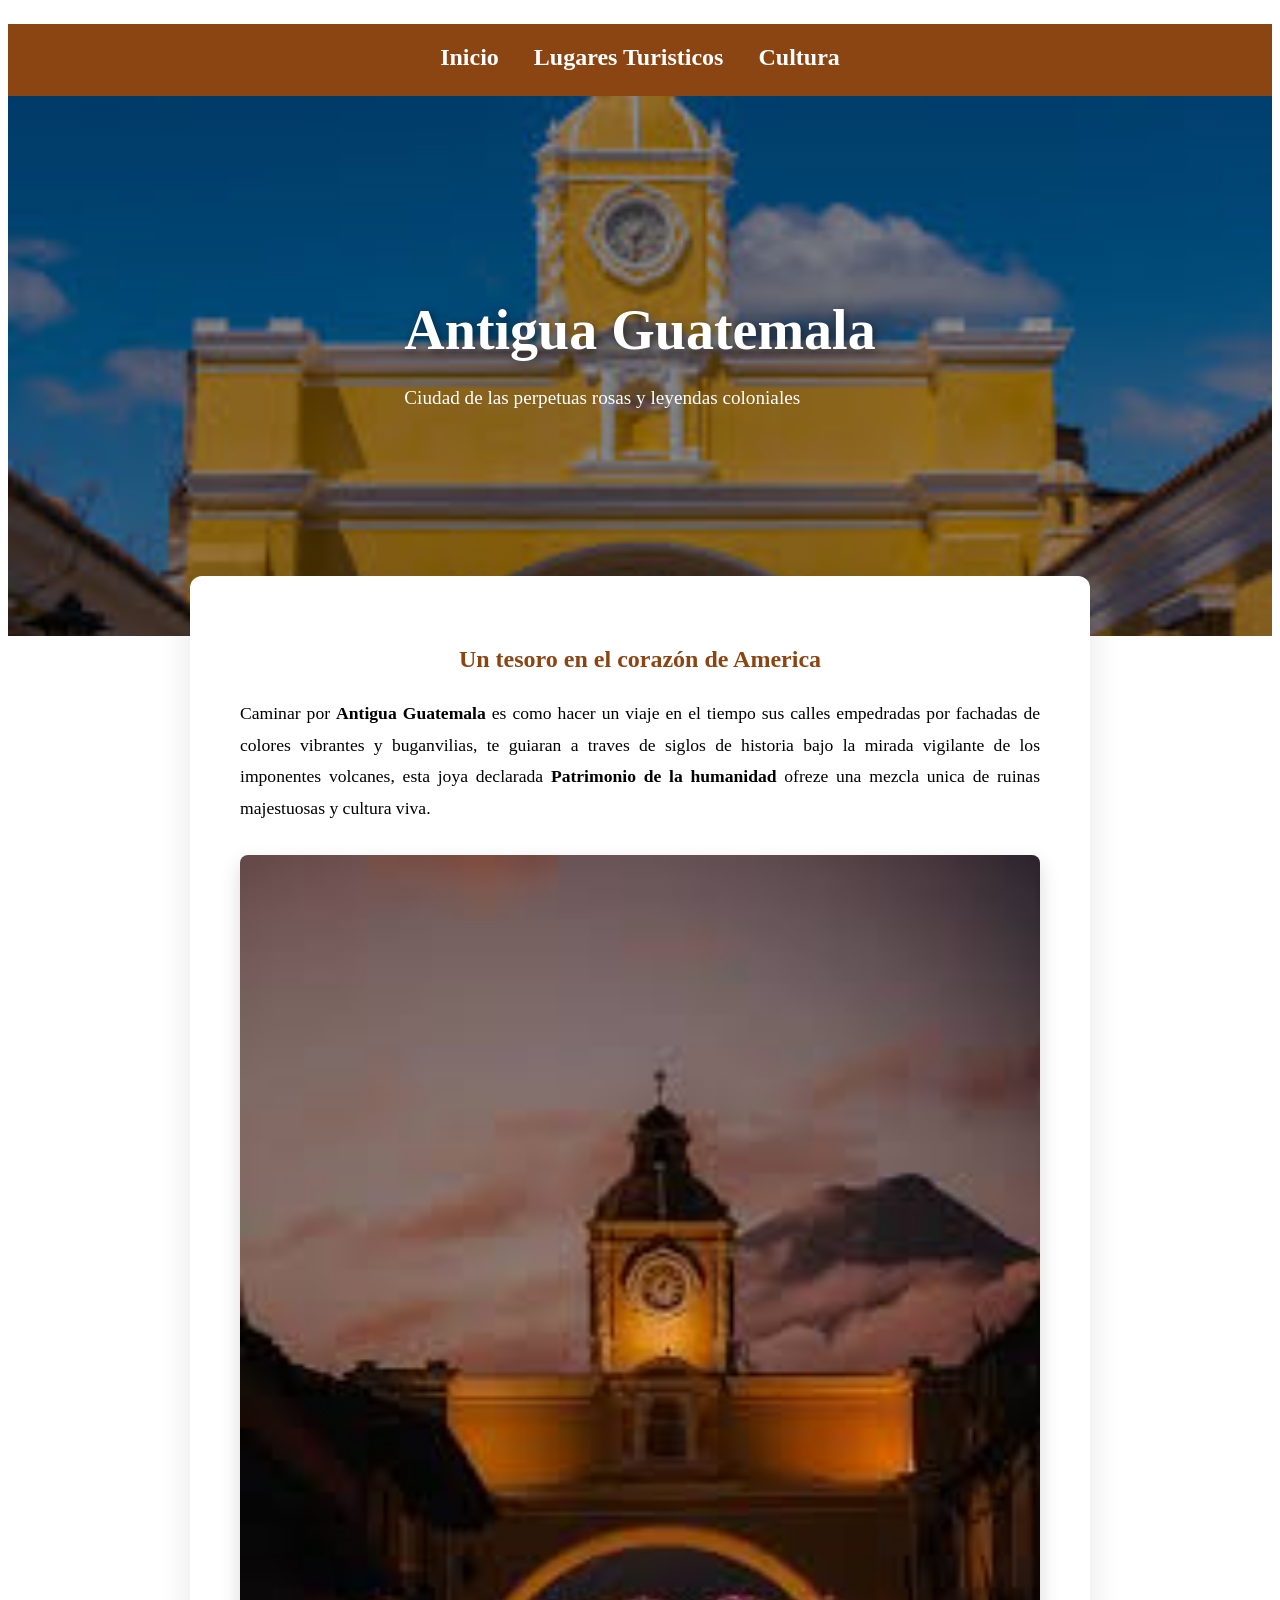
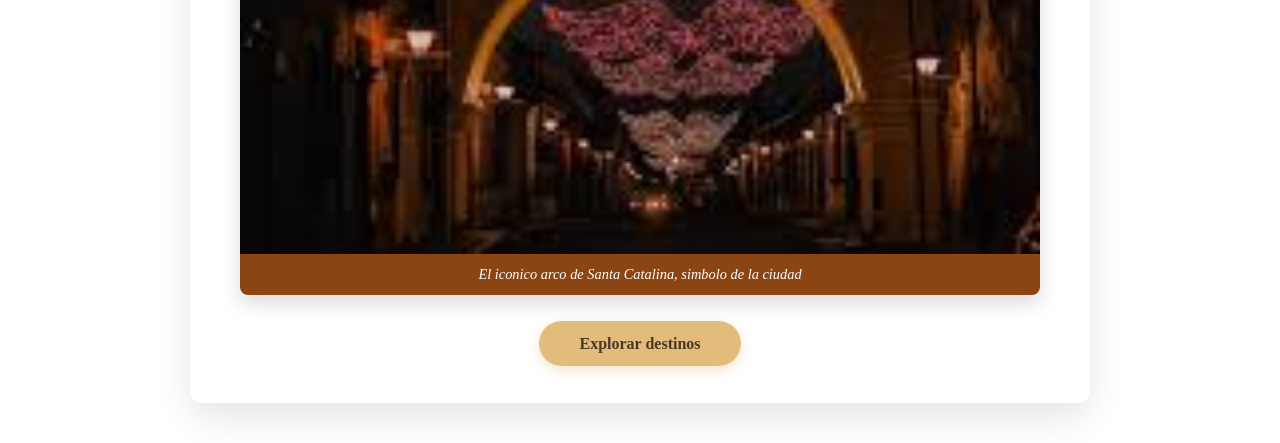
<file: index.html>
<!DOCTYPE html>
<html lang="en">
<head>
    <meta charset="UTF-8">
    <meta name="viewport" content="width=device-width, initial-scale=1.0">
    <title>Document</title>
    <link rel="stylesheet" href="estilos.css">
</head>
<body>

       <nav class="barra-nav">
        <ul>
            <li><a href="index.html">Inicio</a></li>
            <li><a href="lugares.html">Lugares Turisticos</a></li>
            <li><a href="cultura.html">Cultura</a></li>
        </ul>
    </nav>

    <header class="hero">
        <div class="hero-content">
            <h1>Antigua Guatemala</h1>
            <p>Ciudad de las perpetuas rosas y leyendas coloniales</p>
        </div>
    </header>

    <main class="container">
        <section class="description-section">
            <h2>Un tesoro en el corazón de America</h2>

            <p>
                Caminar por <strong>Antigua Guatemala</strong> es como hacer un viaje en el tiempo sus calles empedradas por fachadas de colores vibrantes y buganvilias, te guiaran a traves de siglos de historia bajo la mirada vigilante de los imponentes volcanes, esta joya declarada <strong>Patrimonio de la humanidad</strong> ofreze una mezcla unica de ruinas majestuosas y cultura viva.
            </p>

            <div class="image-card">
                <img src="tarea.jpg" alt="">
                <div class="caption">El iconico arco de Santa Catalina, simbolo de la ciudad</div>
            </div>
        </section>

        <div class="action-bar">
            <a href="#" class="btn-primary">Explorar destinos</a>
        </div>
    </main>
</body>
</html>
</file>
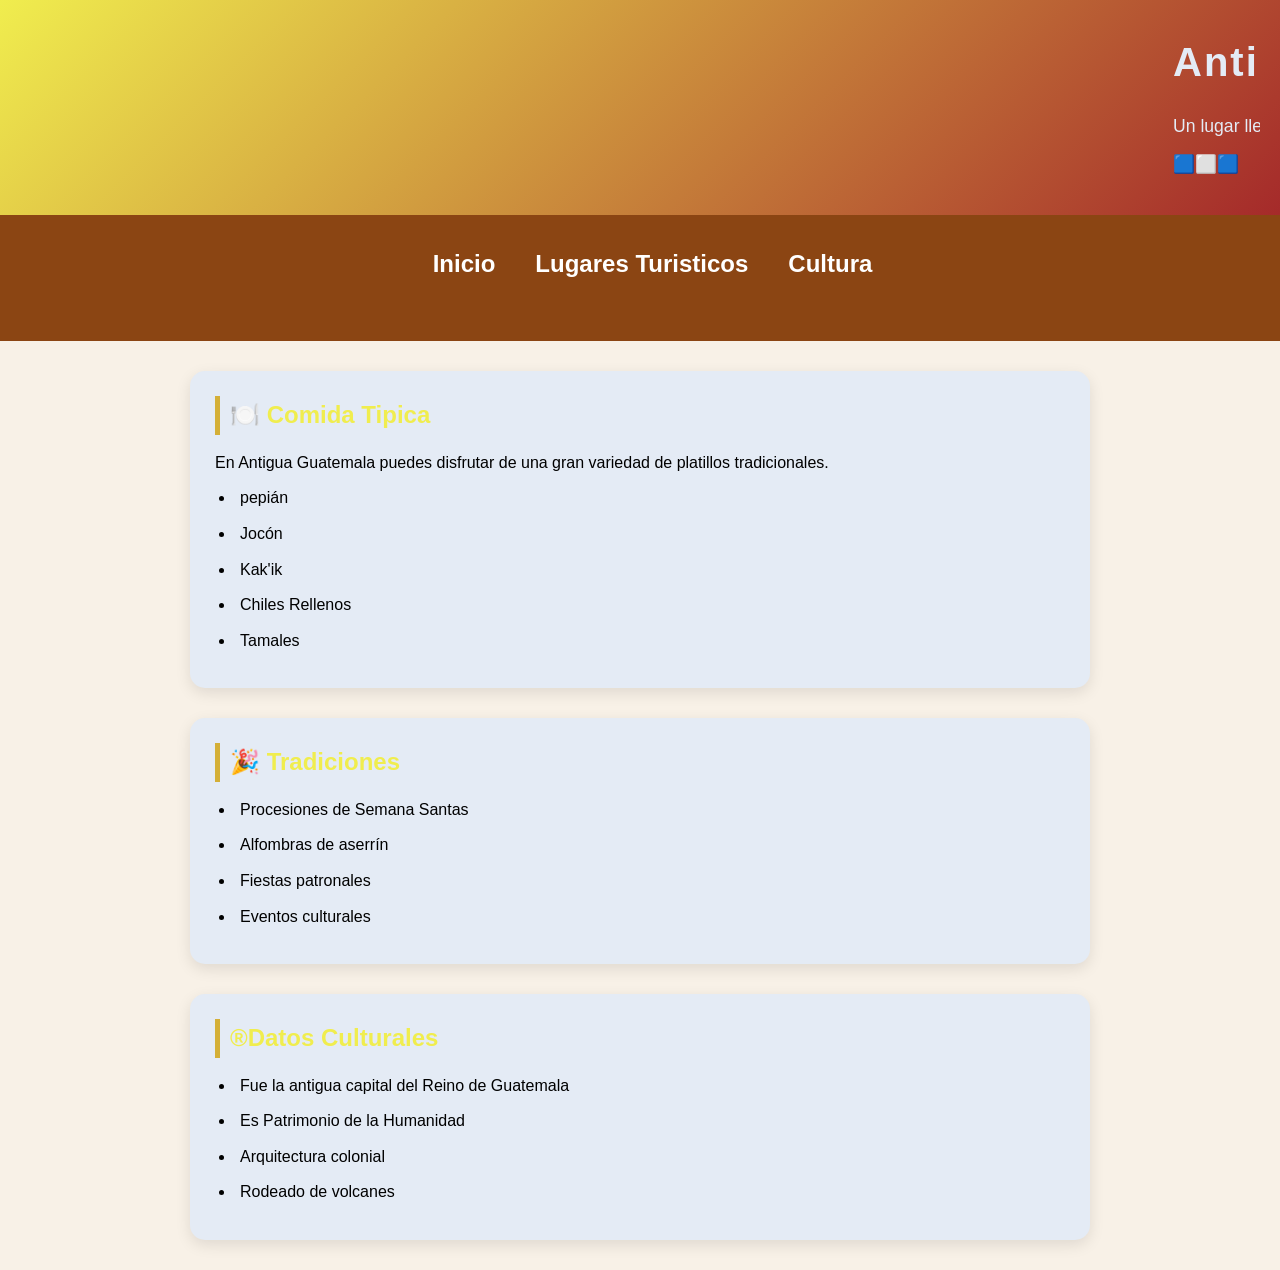
<file: cultura.html>
<!DOCTYPE html>
<html lang="en">
<head>
    <meta charset="UTF-8">
    <meta name="viewport" content="width=device-width, initial-scale=1.0">
    <title>Antigua Guatemala</title>
    <link rel="stylesheet" href="cultura.css">
</head>
<body>

    <header>    
    <marquee scrllamount="60"><h1>Antigua Guatemala</h1></marquee>
    <marquee scrllamount="60"><p>Un lugar lleno de Amor y bellos colores</p>
        <p>🟦⬜🟦</p></marquee>
    </header>

     <nav class="barra-nav">
        <ul>
            <li><a href="index.html">Inicio</a></li>
            <li><a href="lugares.html">Lugares Turisticos</a></li>
            <li><a href="cultura.html">Cultura</a></li>
        </ul>
    </nav>

    <section id="comida">
        <h2>🍽️ Comida Tipica</h2>
        <p>En Antigua Guatemala puedes disfrutar de una gran variedad de platillos tradicionales.</p>
        <ul>
            <li>pepián</li>
            <li>Jocón</li>
            <li>Kak'ik</li>
            <li>Chiles Rellenos</li>
            <li>Tamales</li>
        </ul>
    </section>

    <section id="Tradiciones">
        <h2>🎉 Tradiciones</h2>
        <ul>
            <li>Procesiones de Semana Santas</li>
            <li>Alfombras de aserrín</li>
            <li>Fiestas patronales</li>
             <li>Eventos culturales</li>
        </ul>
    </section>

    <section id="Cultura">
        <h2>®️Datos Culturales</h2>
        <ul>
            <li>Fue la antigua capital del Reino de Guatemala</li>
            <li>Es Patrimonio de la Humanidad</li>
            <li>Arquitectura colonial</li>
            <li>Rodeado de volcanes</li>
        </ul>
    </section>
    
</body>
</html>
</file>
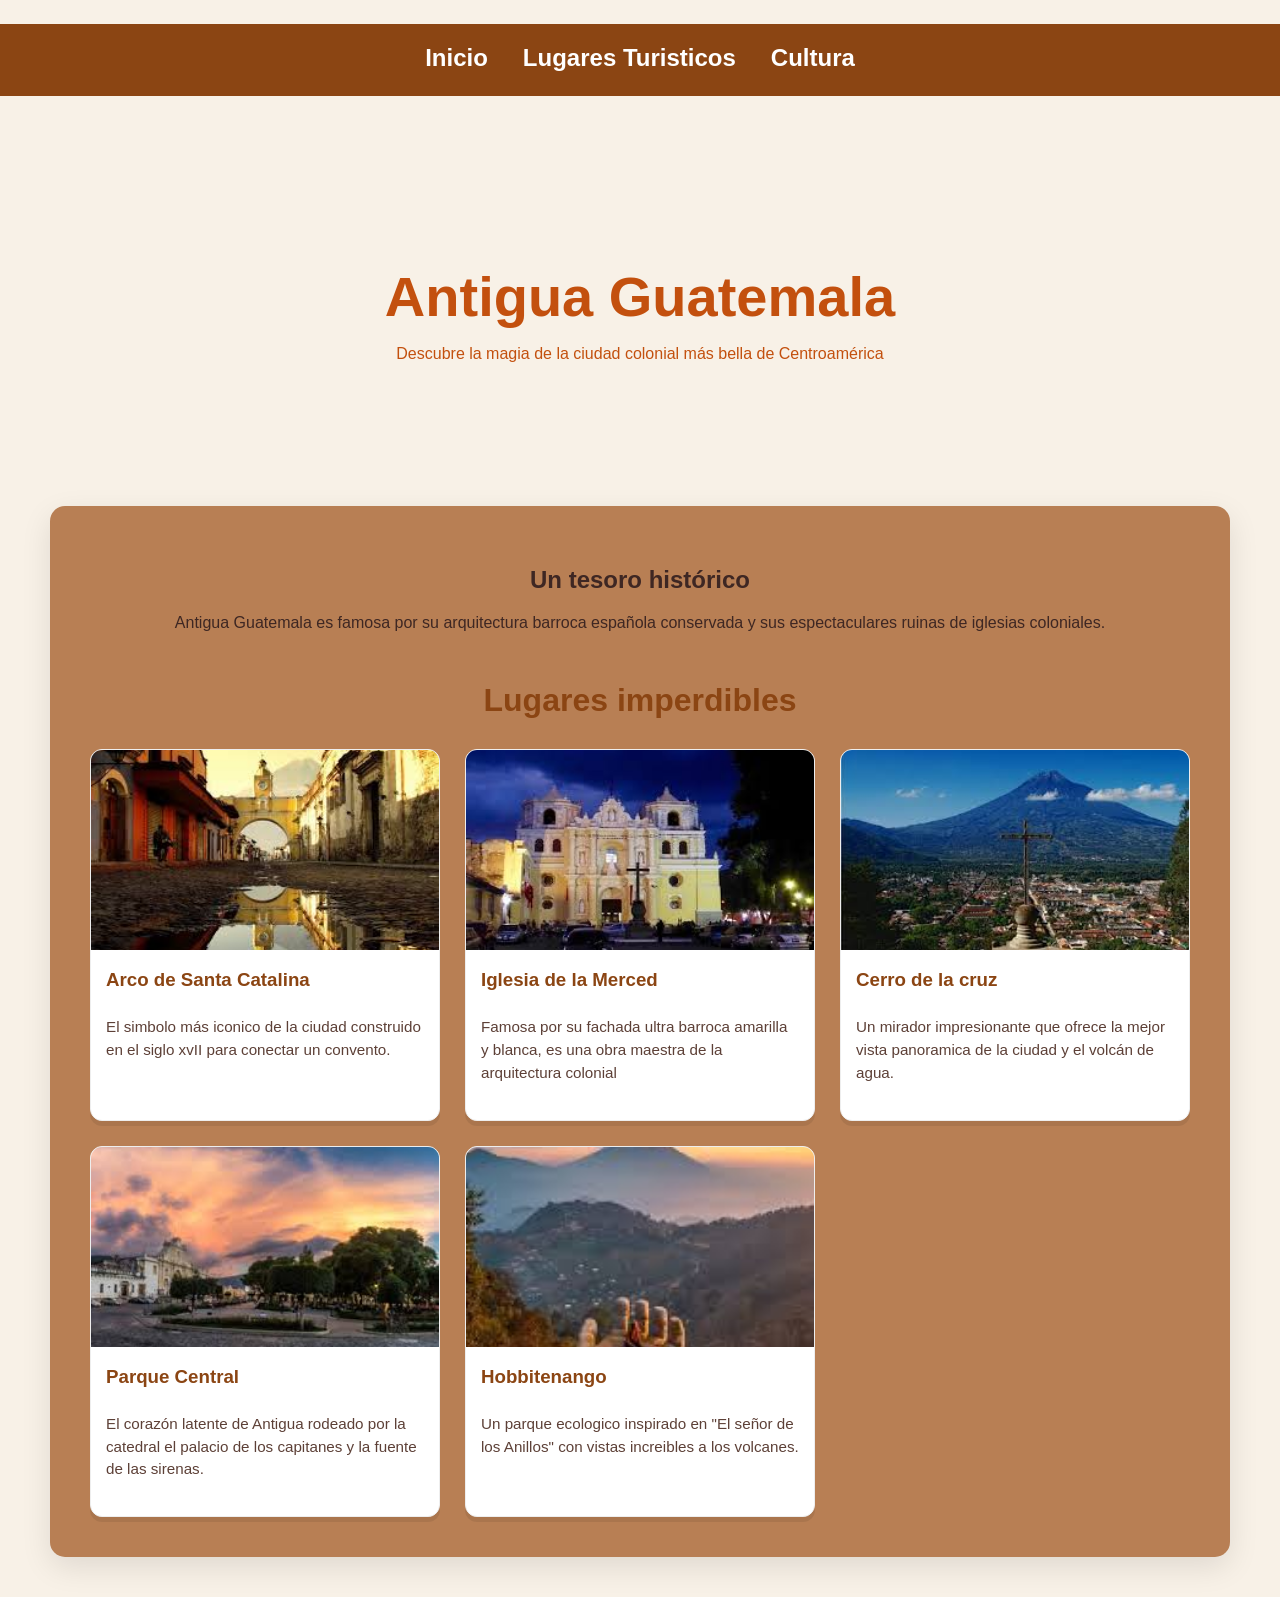
<file: lugares.html>
<!DOCTYPE html>
<html lang="en">
<head>
    <meta charset="UTF-8">
    <meta name="viewport" content="width=device-width, initial-scale=1.0">
    <title>Turismo Antigua Guatemala</title>
    <link rel="stylesheet" href="lugares.css">
</head>
<body>

    <nav class="barra-nav">
        <ul>
            <li><a href="index.html">Inicio</a></li>
            <li><a href="lugares.html">Lugares Turisticos</a></li>
            <li><a href="cultura.html">Cultura</a></li>
        </ul>
    </nav>

    <header class="hero">
        <div class="hero-content">
            <h1>Antigua Guatemala</h1>
            <p>Descubre la magia de la ciudad colonial más bella de Centroamérica</p>
        </div>
    </header>

    <main class="container">
        <section class="intro">
            <h2>Un tesoro histórico</h2>
            <p>Antigua Guatemala es famosa por su arquitectura barroca española conservada y sus espectaculares ruinas de iglesias coloniales.</p>
        </section>

        <section class="places-grid">
            <h2 class="section-title">Lugares imperdibles</h2>

            <div class="grid">
                <div class="place-card">
                    <img src="arco.jpg" alt="Arco de Santa Catalina">
                    <h3>Arco de Santa Catalina</h3>
                    <p>El simbolo más iconico de la ciudad construido en el siglo xvII para conectar un convento.</p>
                </div>

                <div class="place-card">
                    <img src="iglesia.jpg" alt="Iglesia de la Merced">
                    <h3>Iglesia de la Merced</h3>
                    <p>Famosa por su fachada ultra barroca amarilla y blanca, es una obra maestra de la arquitectura colonial</p>
                </div>

                <div class="place-card">
                    <img src="cerro.jpg" alt="Cerro de la cruz">
                    <h3>Cerro de la cruz</h3>
                    <p>Un mirador impresionante que ofrece la mejor vista panoramica de la ciudad y el volcán de agua.</p>
                </div>

                <div class="place-card">
                    <img src="parque.jpg" alt="Parque Central">
                    <h3>Parque Central</h3>
                    <p>El corazón latente de Antigua rodeado por la catedral el palacio de los capitanes y la fuente de las sirenas.</p>
                </div>

                <div class="place-card">
                    <img src="hobbi.jpg" alt="Hobbitenango">
                    <h3>Hobbitenango</h3>
                    <p>Un parque ecologico inspirado en "El señor de los Anillos" con vistas increibles a los volcanes.</p>
                </div>
            </div>
        </section>
    </main>
    
</body>
</html>
</file>
<file: estilos.css>
body{
    background: linear-gradient(to right, #D2B48C)
}

h1{
    background-color: transparent;
    margin: center;
}

/* Barra  */
.barra-nav{
    width: 100%;
    height: 8vh;
    background-color: #8b4513;
}

.barra-nav ul{
    list-style: none;
    display: flex;
    justify-content: center;
    align-items: center;
    padding: 20px 0;
    gap: 35px;
    flex-wrap: wrap;
    font-size: 150%;
}

.barra-nav a{
    text-decoration: none;
    color: white;
    font-weight: 600;
    transition: color 0.3s;
}

.hero{
    background: linear-gradient(rgba(0,0,0,0.4), rgba(0,0,0,0.4)), url(antigua.jpg);
    background-size: cover;
    background-position: center;
    height: 60vh;
    display: flex;
    align-items: center;
    justify-content: center;
    color: white;
    text-align: center;
}

.hero-content h1{
    font-size: 3.5rem;
    margin: 0;
    text-shadow: 2px 2px 10px rgba(0, 0, 0, 0.5);
}

.hero-content p{
    font-size: 1.2rem;
    font-weight: 300;
}

/* Contenedor principal */

.container{
    max-width: 800px;
    margin: -60px auto 40px auto;
    background: white;
    padding: 50px;
    border-radius: 12px;
    box-shadow: 0 15px 35px rgba(0, 0, 0, 0.1);
    position: relative;
}

h2{
    color: #8b4513;
    text-align: center;
    margin-bottom: 25px;
}

p{
    line-height: 1.8;
    text-align: justify;
    font-size: 1.1rem;
}

.image-card{
    margin-top: 30px;
    border-radius: 8px;
    overflow: hidden;
    box-shadow: 0 8px 20px rgba(0, 0, 0, 0.15);
}

.image-card img{
    width: 100%;
    display: flex;
}

.caption{
    background: #8b4513;
    color: white;
    padding: 12px;
    text-align: center;
    font-style: italic;
    font-size: 0.9rem;
}

.action-bar{
    text-align: center;
    margin-top: 40px;
}

.btn-primary{
    text-decoration: none;
    background-color: #e2bc7a;
    color: #4a3728;
    padding: 14px 40px;
    border-radius: 30px;
    font-weight: bold;
    box-shadow: 0 4px 12px rgba(226, 188, 122, 0.4);
    transition: all 0.3s ease;
}

.btn-primary:hover{
    background-color: #d4a75b;
    transform: translate(-2px);
}
</file>
<file: cultura.css>
:root{
    --rojo:#f0ed4e;
    --dorado:#D4AF37;
    --fondo:#f8f1e7;
    --blaco:#e4ebf5;
    --gris:#000000;
}

/*Reset básico */
*{
    margin: 0;
    padding: 0;
    box-sizing: border-box;
}

/* Body */
body{
    font-family: 'Segoe UI', Arial, sans-serif;
    background: var(--fondo);
    color: var(--gris);
    line-height: 1.6;
}

/* Header */
header{
    background: linear-gradient(135deg, var(--rojo), #a52a2a);
    color: var(--blaco);
    text-align: center;
    padding: 30px 20px;
    box-shadow: 0 4px 10px rgba(0, 0, 0, 0.2);
}

header h1{
    font-size: 2.5rem;
    letter-spacing: 2px;
}

header p{
    margin-top: 10px;
    font-size: 1.1rem;
}

/* Barra  */
.barra-nav{
    width: 100%;
    height: 14vh;
    background-color: #8b4513;
}

.barra-nav ul{
    list-style: none;
    display: flex;
    justify-content: center;
    align-items: center;
    padding: 20px 0;
    gap: 35px;
    flex-wrap: wrap;
    font-size: 150%;
}

.barra-nav a{
    text-decoration: none;
    color: white;
    font-weight: 600;
    transition: color 0.3s;
}


/* Secciones */
section{
    max-width: 900px;
    margin: 30px auto;
    padding: 25px;
    background: var(--blaco);
    border-radius: 15px;
    box-shadow: 0 5px 15px rgba(0, 0, 0, 0.1);
    transition: transform 0.3s;
}

section:hover{
    transform: translateY(-5px);
}

h2{
    color: var(--rojo);
    margin-bottom: 15px;
    border-left: 5px solid var(--dorado);
    padding-left: 10px;
}

/* Listas */
ul{
    margin-left: 20px;
}

li{
    margin: 10px 0;
    padding-left: 5px;
}

/* Footer */
footer{
    background: var(--gris);
    color: var(--blaco);
    text-align: center;
    padding: 20px;
    margin-top: 30px;
}

/* Responsive */
@media (max-widht: 600px){
    header h1{
        font-size: 2rem;
    }

    nav{
        flex-direction: column;
    }

    section{
        margin: 15px;
    }
}
</file>
<file: lugares.css>
body{
    margin: 0;
    font-family: 'Segoe UI', sans-serif;
    background-color: #f8f1e7;
    color: #3e2723;
}

.barra-nav{
    width: 100%;
    height: 8vh;
    background-color: #8b4513;
}

.barra-nav ul{
    list-style: none;
    display: flex;
    justify-content: center;
    align-items: center;
    padding: 20px 0;
    gap: 35px;
    flex-wrap: wrap;
    font-size: 150%;
}

.barra-nav a{
    text-decoration: none;
    color: white;
    font-weight: 600;
    transition: color 0.3s;
}

.hero{
    background: linear-gradient(rgba (0,0,0,0.5), rgba(0,0,0,0.5)), url(par.jpg);
    height: 50vh;
    background-size: cover;
    background-position: center;
    display: flex;
    flex-direction: column;
    justify-content: center;
    align-items: center;
    color: rgb(195, 80, 14);
    text-align: center;
}

.hero h1{
    font-size: 3.5rem; margin: 0;
}

.container{
    max-width: 1100px;
    margin: -40px auto 40px auto;
    background: rgb(184, 127, 84);
    padding: 40px;
    border-radius: 15px;
    box-shadow: 0 10px 30px rgba(0, 0, 0, 0.1);
}

.intro{
    text-align: center;
    margin-bottom: 50px;
}

.section-title{
    text-align: center;
    color: #8b4513;
    margin-bottom: 30px;
    font-size: 2rem;
}

.grid{
    display: grid;
    grid-template-columns: repeat(auto-fit, minmax(280px, 1fr) );
    gap: 25px;
}

.place-card{
    background: #fff;
    border-radius: 12px;
    overflow: hidden;
    box-shadow: 0 5px rgba(0, 0, 0, 0.08);
    transition: transform 0.3s ease;
    border: 1px solid #eee;
}

.place-card:hover{
    transform: translateY(-10px);
}

.place-card img{
    width: 100%;
    height: 200px;
    object-fit: cover;
}

.place-card h3{
    padding: 15px 15px 0 15px;
    margin: 0;
    color: #8b4513;
}

.place-card p{
    padding: 10px 15px 20px 15px;
    font-size: 0.95rem;
    line-height: 1.5;
    color: #5d4037;
}
</file>
